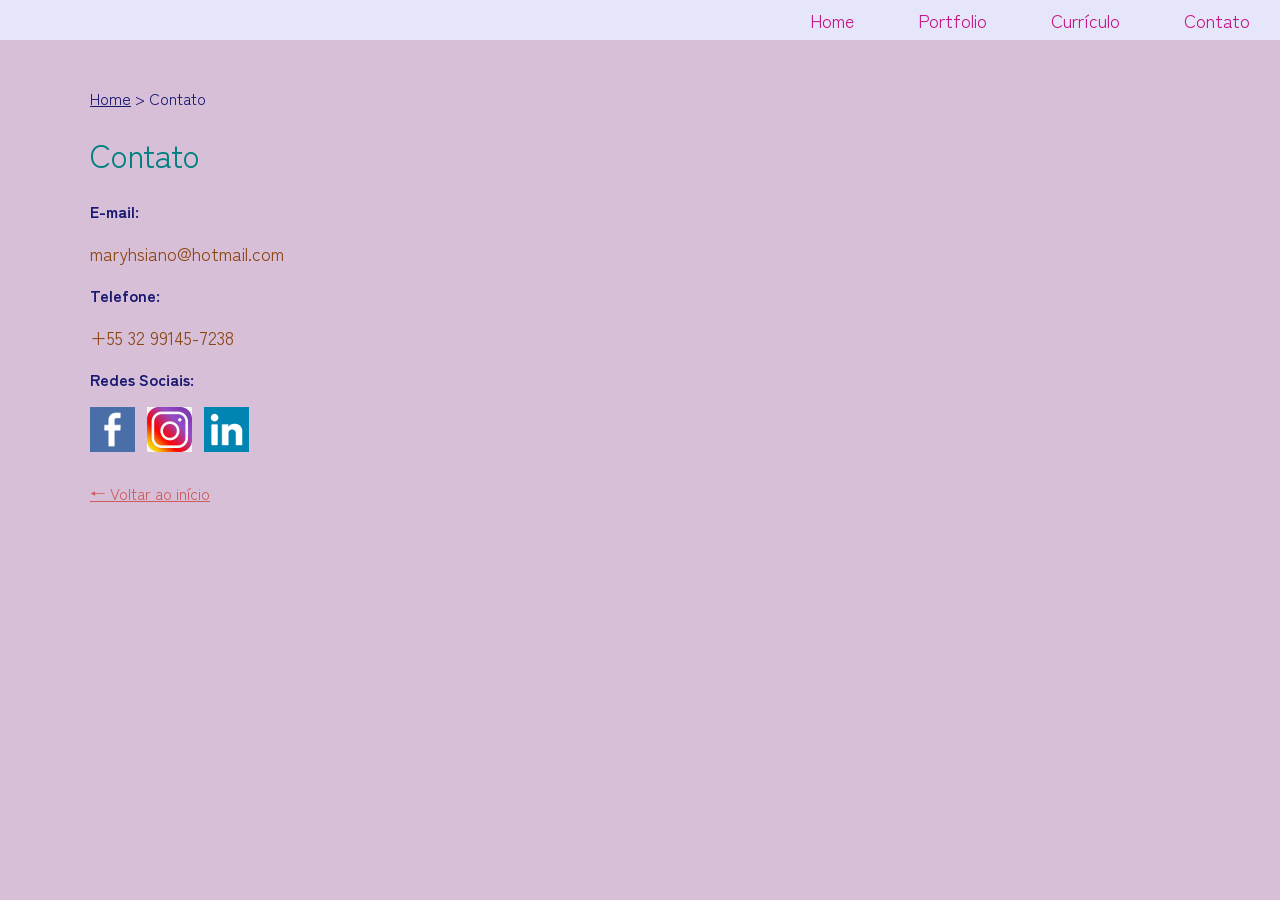
<file: Portfolio/contato.html>
<!DOCTYPE html>

<html>

	<head>
		<title>Mariana Siano - Contato</title>

		<meta charset="utf-8">
		<link rel="stylesheet" href="css/mariana.css">
		<link href="https://fonts.googleapis.com/css2?family=PT+Sans+Narrow&family=Quicksand&family=Zen+Kaku+Gothic+New:wght@300;400&family=Zen+Kurenaido&display=swap" rel="stylesheet">
	</head>


	<body>

		<div id="navegacao" class="navegacao">
			<ul>
				<li><a href="home.html">Home</a></li>
				<li><a href="portfolio.html">Portfolio</a></li>
				<li><a href="curriculo.html">Currículo</a></li>
				<li><a href="contato.html">Contato</a></li>
			</ul>
		</div>

			<div class="main">

				<ul class="caminho">
					<li><a href="home.html">Home</a></li>
					<li>></li>
					<li>Contato</li>
				</ul>

				<h1>Contato</h1>
				

				<h3>E-mail:</h3>
				<p>maryhsiano@hotmail.com</p>

				<h3>Telefone:</h3>
				<p>+55 32 99145-7238</p>

				<h3>Redes Sociais:</h3>
				<a href="https://www.facebook.com/maryh.siano/" target="_blank"><img class="social-img" src="img/social/facebook.png" alt="Link para o facebook"></a>
				<a href="https://www.instagram.com/mariana_siano/" target="_blank"><img class="social-img" src="img/social/instagram.png" alt="Link para o instagram"></a>
				<a href="https://www.linkedin.com/in/mariana-siano-a184bab1/" target="_blank"><img class="social-img" src="img/social/linkedin.png" alt="Link para o linkedin"></a>

				<br><br>

				<a class="back-link" href="home.html"> &larr; Voltar ao início<a>

			</div>	
	</body>
</html>
</file>
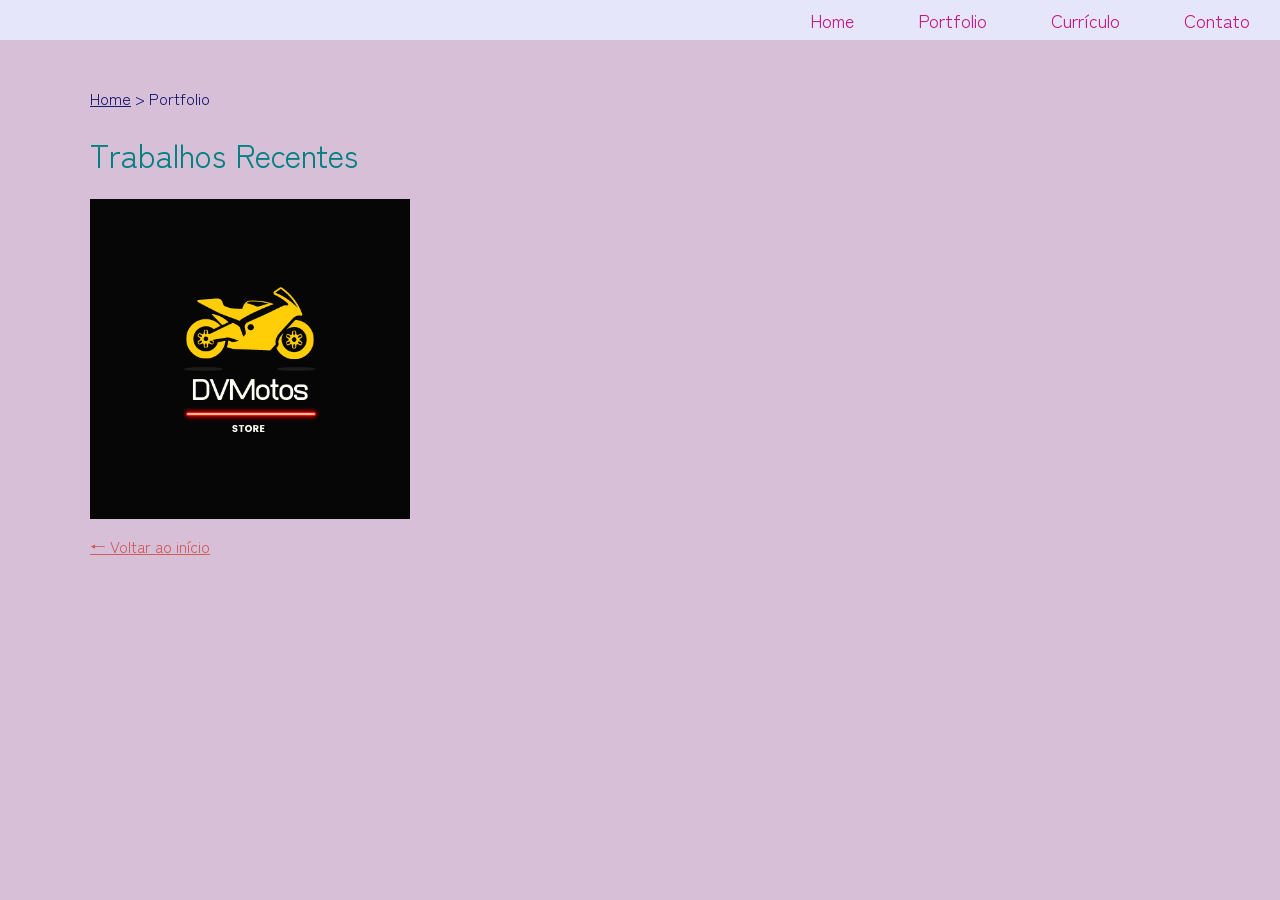
<file: Portfolio/portfolio.html>
<!DOCTYPE html>

<html>

	<head>
		<title>Mariana Siano - Portfolio</title>

		<meta charset="utf-8">
		<link rel="stylesheet" href="css/mariana.css">
		<link href="https://fonts.googleapis.com/css2?family=PT+Sans+Narrow&family=Quicksand&family=Zen+Kaku+Gothic+New:wght@300;400&family=Zen+Kurenaido&display=swap" rel="stylesheet">
	</head>


	<body>

		<div id="navegacao" class="navegacao">
			<ul>
				<li><a href="home.html">Home</a></li>
				<li><a href="portfolio.html">Portfolio</a></li>
				<li><a href="curriculo.html">Currículo</a></li>
				<li><a href="contato.html">Contato</a></li>
			</ul>
		</div>
						
		<div class="main">
				
				
			<ul class="caminho">
				<li><a href="home.html">Home</a></li>
				<li>></li>
				<li>Portfolio</li>
			</ul>

			<h1>Trabalhos Recentes</h1>

				<div style="background-image: url('img/trabalhos/dvmotos.png')" class="miniatura">
					<a href="processotrainee-dvmotos.html">
						<div class="blackbox">
							<div class="blackbox-text">
								<h1>DVMotos Store</h1>
								<h2>Processo Trainee Code Jr (Em Grupo)</h2>
							</div>
						</div>
					</a>
				</div>
				
			<br>

			<a class="back-link" href="home.html"> &larr; Voltar ao início<a>

		</div>	
	</body>
</html>
</file>
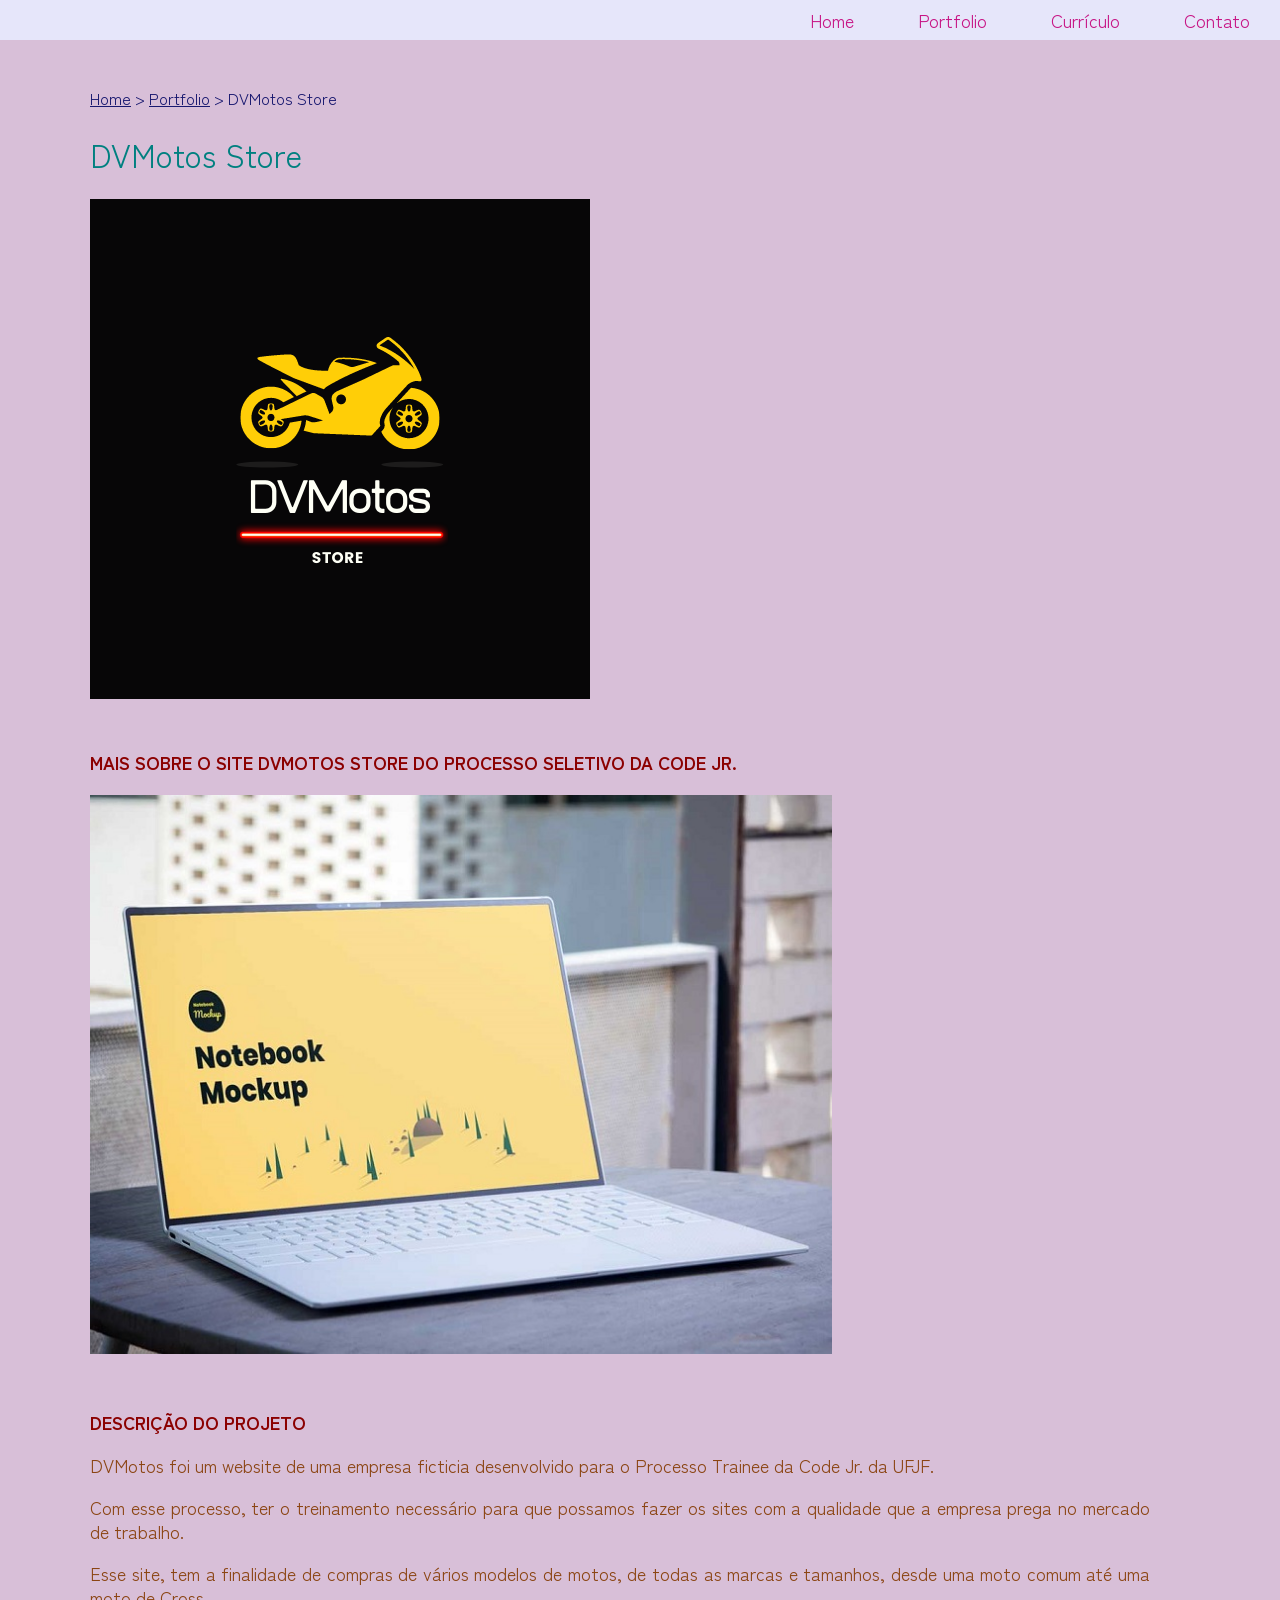
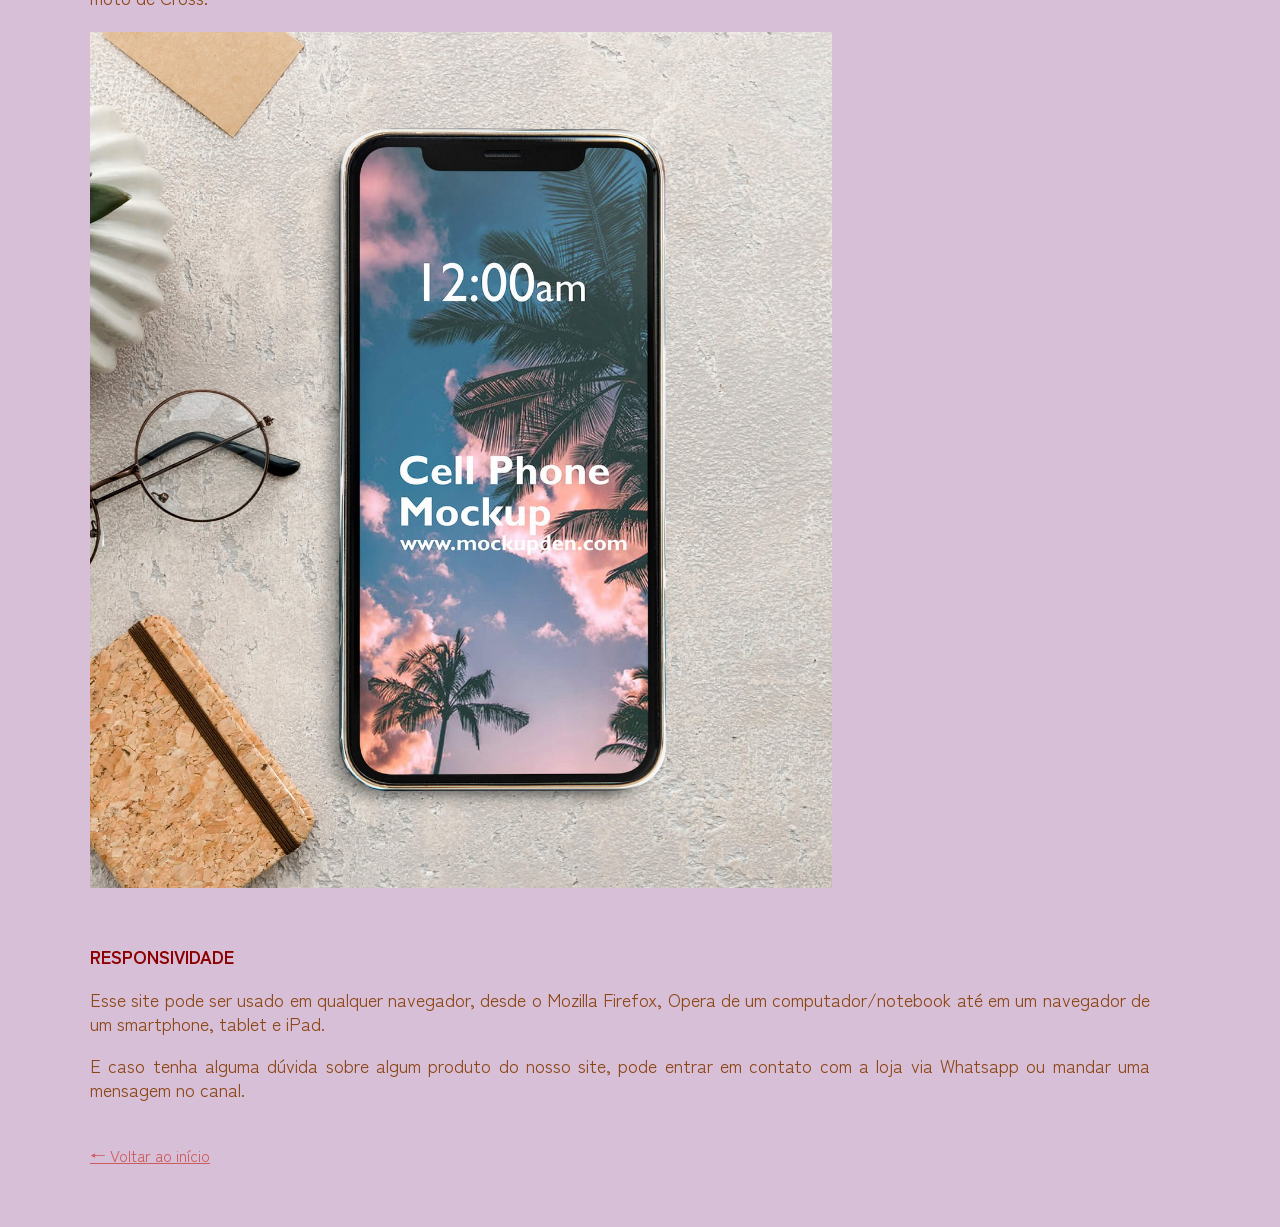
<file: Portfolio/processotrainee-dvmotos.html>
<!DOCTYPE html>

<html>
    <head>
        <title>DVMotos Store - Processo Trainee Code Jr.</title>

        <meta charset="utf-8">
        <link rel="stylesheet" href="css/mariana.css">
        <link href="https://fonts.googleapis.com/css2?family=PT+Sans+Narrow&family=Quicksand&family=Zen+Kaku+Gothic+New:wght@300;400&family=Zen+Kurenaido&display=swap" rel="stylesheet">
    </head>

    <body>
        
        <div id="navegacao" class="navegacao">
            <ul>
                <li><a href="home.html">Home</a></li>
                <li><a href="portfolio.html">Portfolio</a></li>
                <li><a href="curriculo.html">Currículo</a></li>
                <li><a href="contato.html">Contato</a></li>
            </ul>
        </div>

        <div class="main">
            <ul class="caminho">
				<li><a href="home.html">Home</a></li>
				<li>></li>
				<li><a href="portfolio.html">Portfolio</a></li>
                <li>></li>
                <li>DVMotos Store</li>
			</ul>

            <h1>DVMotos Store</h1>

            <img class="imagem-dvmotos" src="img/trabalhos/dvmotos.png" alt="DVMotos Store">
            <br>

            <h2>Mais sobre o site DVMotos Store do Processo Seletivo da Code Jr.</h2>

            <img class="foto-trabalhos" src="img/trabalhos/computer.png" alt="imagem de um notebook">

            <h2>Descrição do Projeto</h2>
            
            <p>DVMotos foi um website de uma empresa ficticia desenvolvido para o Processo Trainee da Code Jr. da UFJF.</p>
            <p>Com esse processo, ter o treinamento necessário para que possamos fazer os sites com a qualidade que a empresa prega no mercado de trabalho.</p>
            <p>Esse site, tem a finalidade de compras de vários modelos de motos, de todas as marcas e tamanhos, desde uma moto comum até uma moto de Cross.</p>

            <img class="foto-trabalhos" src="img/trabalhos/phone.png" alt="imagem de um celular">

            <h2>Responsividade</h2>

            <p>Esse site pode ser usado em qualquer navegador, desde o Mozilla Firefox, Opera de um computador/notebook até em um navegador de um smartphone, tablet e iPad.</p>
            <p>E caso tenha alguma dúvida sobre algum produto do nosso site, pode entrar em contato com a loja via Whatsapp ou mandar uma mensagem no canal.</p>
            <br>
            
			<a class="back-link" href="home.html"> &larr; Voltar ao início<a>
        </div>
    </body>
</html>
</file>
<file: Portfolio/css/mariana.css>
/* Index */

/* Elementos */
html, body {
    margin: 0px;
    padding: 0px;
    /*font-size: 0px;*/
}

body {
    background-color: #D8BFD8;
    font-family: 'Zen Kaku Gothic New', sans-serif;
}

/* Classes */
.navegacao {
    height: 40px;
    background-color: #E6E6FA;
    color: #C71585;

    animation-name: navigation;
    animation-duration: 5s;
}

.navegacao ul {
    list-style: none;
    margin-top: 0px;
    padding-left: 0px;
    text-align: right;
    height: 40px;
}

.navegacao li {
    display: inline-block;
    padding-left: 30px;
    padding-right: 30px;
    line-height: 40px;
    font-size: 18px;
}

.navegacao a {
    color: #C71585;
    text-decoration: none;
}

.navegacao a:hover {
    color: #9400D3;
}

.navegacao li.threeline-icon {
    display: none;
}

.navegacao li.threeline-icon:hover {
    color: #9400D3;
    cursor: pointer;
}

.capa {
    color: #800000;
}

.capa span {
    color: 	#4B0082;
    display: block;
}

.capa div {
    display: inline-block;
    height: 650px;
}

.profile-image {
    width: 40%;
    text-align: center;

    animation-name: profile-capa;
    animation-duration: 5s;
}

.profile-image img {
    border-radius: 200px;
    margin-top: 100px;
    width: 300px;
}

.profile-tittle {
    vertical-align: top;
    width: 59%;

    animation-name: titulo-capa;
    animation-duration: 5s;
}

.profile-tittle h1 {
    font-size: 60px ;
    margin-top: 220px;
    line-height: 50px;
    text-transform: uppercase;
}

.profile-tittle h2 {
    font-size: 18px;
    font-weight: 100px;
    margin-top: -30px;
}

/* Curriculo */

/* Classes */
.main {
    padding: 30px 130px 60px 90px;

    animation-name: conteudo;
    animation-duration: 3s;
}

.img-cv {
    float: right;
    border-radius: 50px;
    width: 200px;

    animation-name: cv-img;
    animation-duration: 3s;
}

.main h1 {
    color: 	#008080;
    font-weight: normal;
}

.main h2 {
    color: 	#8B0000;
    font-size: 18px;
    text-transform: uppercase;
    margin-top: 45px;
}

.main h3 {
    color: #191970;
    font-size: 16px;
}

.main p {
    color: 	#8B4513;
    font-size: 18px;
    line-height: 24px;
    text-align: justify;
}

.caminho {
    list-style: none;
    padding-left: 0;
    color: 	#191970;
}

.caminho li {
    display: inline-block;
}

.caminho a {
    color: #191970;
}

/* Contato */

/*TAGs */

.social-img {
    width: 45px;
    margin-right: 8px;
}

/* Portfolio */

/* Classes */

.miniatura {
    width: 320px;
    height: 320px;
    display: inline-block;
    margin-right: 10px;
    margin-bottom: 10px;
    background-size: contain;
    overflow: hidden;
}

.miniatura a {
    text-decoration: none;
}

.blackbox {
    width: 100%;
    height: 100%;
    background-color: #F5F5F5;
    opacity: 0;
    padding-top: 100px;

    transition: 0.5s;
}

.blackbox:hover {
    opacity: 0.9;
    transition: 0.5s;
}

.blackbox-text {
    text-align: center;
}

.blackbox-text h1 {
    font-size: 16px;
    color: 	#8B008B;
    text-transform: uppercase;
    margin-top: 0;
}

.blackbox-text h2 {
    color: 	#8B0000;
    text-transform: none;
    font-weight: 150px;
    margin-top: 0;
}

.back-link {
    color: #CD5C5C;
}

/* Páginas Trabalho */
.foto-trabalhos {
    width: 70%;
    margin-bottom: 5px;
    margin-top: 5px;
}

/* Animações */

@keyframes profile-capa {
    0% {opacity: 0; transform: translate(0px, 20px);}
    100% {opacity: 1; transform: translate(0x, 0px);}
}

@keyframes titulo-capa {
    0% {opacity: 0; transform: translate(0px, -40px);}
    100% {opacity: 1; transform: translate(0x, 0px);}
}

@keyframes navigation {
    0% {opacity: 0;}
    50% {opacity: 0;}
    100% {opacity: 1;}
}

@keyframes conteudo {
    0% {transform: translate(-30px, 0px);}
    100% {transform: translate(0x, 0px);}
}

@keyframes cv-img {
    0% {opacity: 0;}
    100% {opacity: 1;}
}

@media (max-widht: 1000px) {
    .navegacao li {
        display: none;
    }

    .navegacao li.threeline-icon {
        display: inline-block;
    }

    .profile-image {
        width: 100%;
    }

    .profile-tittle {
        width: 100%;
    }

    .menujs {
        height: auto;
    }

    .menujs ul {
        height: auto;
        text-align: center;
        padding-right: 15%;
        padding-left: 15%;
    }

    .menujs li {
        display: block;
        border-bottom: solid #F5FFFA 1px;
        width: 100%;
        padding: 0;
    }
}
</file>
